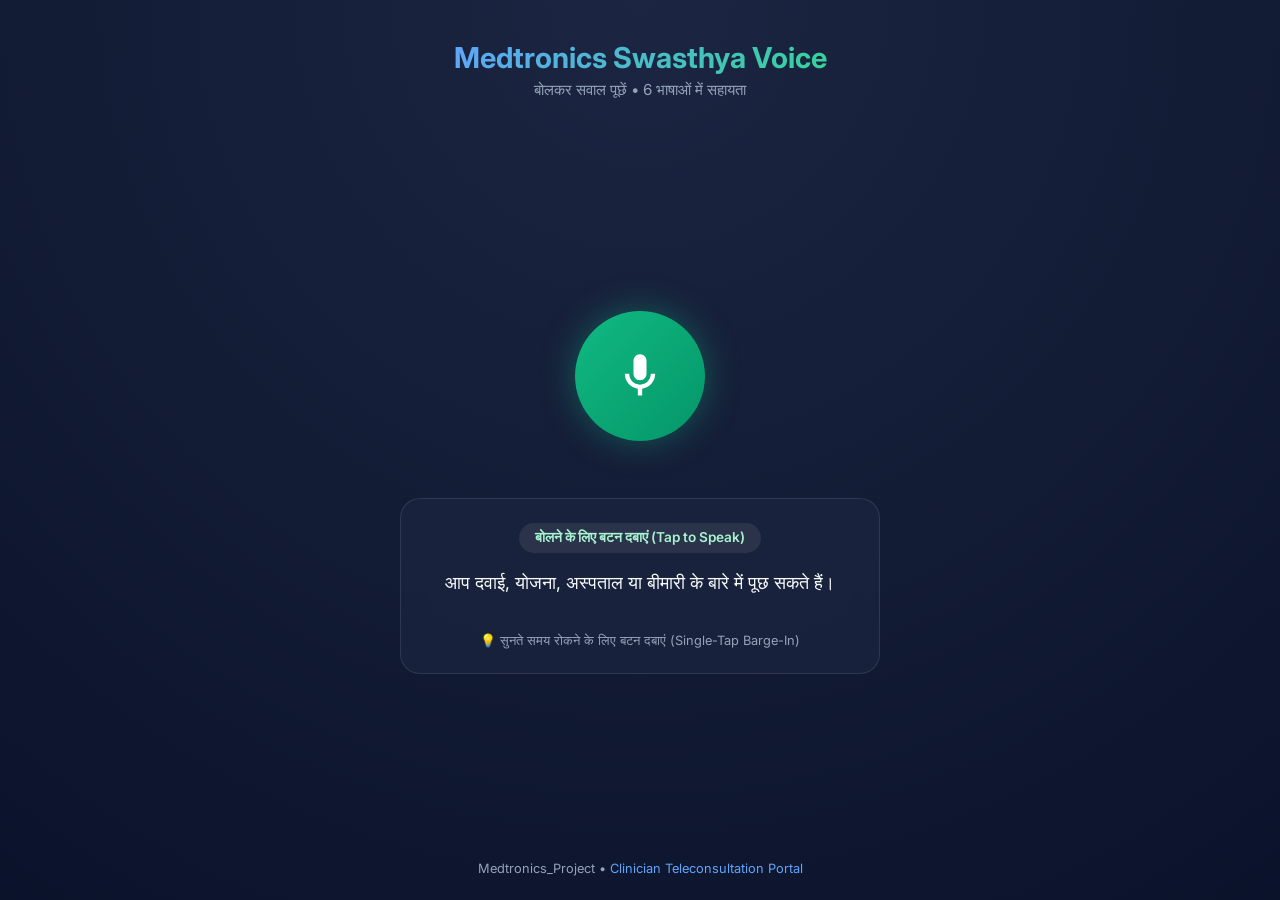
<file: static/index.html>
<!DOCTYPE html>
<html lang="en">
<head>
  <meta charset="UTF-8">
  <meta name="viewport" content="width=device-width, initial-scale=1.0">
  <title>Medtronics Voice Care Assistant</title>
  <link rel="stylesheet" href="/static/styles.css">
  <link href="https://fonts.googleapis.com/css2?family=Inter:wght@400;600;700&display=swap" rel="stylesheet">
</head>
<body>
  <header>
    <h1>Medtronics Swasthya Voice</h1>
    <p>बोलकर सवाल पूछें • 6 भाषाओं में सहायता</p>
  </header>

  <main>
    <!-- Emergency Red Alert Container -->
    <div id="alertCard" class="alert-card">
      <h3 style="color: #ef4444; margin-bottom: 0.5rem;">🚨 आपातकालीन चेतावनी (Medical Emergency)</h3>
      <p id="alertMsg">डॉक्टर को आपकी जानकारी भेज दी गई है। कृपया शांत रहें।</p>
    </div>

    <!-- Zero-Literacy Large Voice Button -->
    <div class="mic-container">
      <button id="micBtn" class="mic-button" aria-label="Speak Question">
        <svg viewBox="0 0 24 24">
          <path d="M12 14c1.66 0 3-1.34 3-3V5c0-1.66-1.34-3-3-3S9 3.34 9 5v6c0 1.66 1.34 3 3 3z"/>
          <path d="M17 11c0 2.76-2.24 5-5 5s-5-2.24-5-5H5c0 3.53 2.61 6.43 6 6.92V21h2v-3.08c3.39-.49 6-3.39 6-6.92h-2z"/>
        </svg>
      </button>
    </div>

    <!-- Status & Speech Output Card -->
    <div class="status-card">
      <div id="domainBadge" class="status-badge">बोलने के लिए बटन दबाएं (Tap to Speak)</div>
      <div id="responseText" class="response-text">आप दवाई, योजना, अस्पताल या बीमारी के बारे में पूछ सकते हैं।</div>
      <div class="barge-in-tip">💡 सुनते समय रोकने के लिए बटन दबाएं (Single-Tap Barge-In)</div>
    </div>
  </main>

  <footer>
    <p>Medtronics_Project • <a href="/clinician" target="_blank">Clinician Teleconsultation Portal</a></p>
  </footer>

  <script src="/static/app.js"></script>
</body>
</html>
</file>
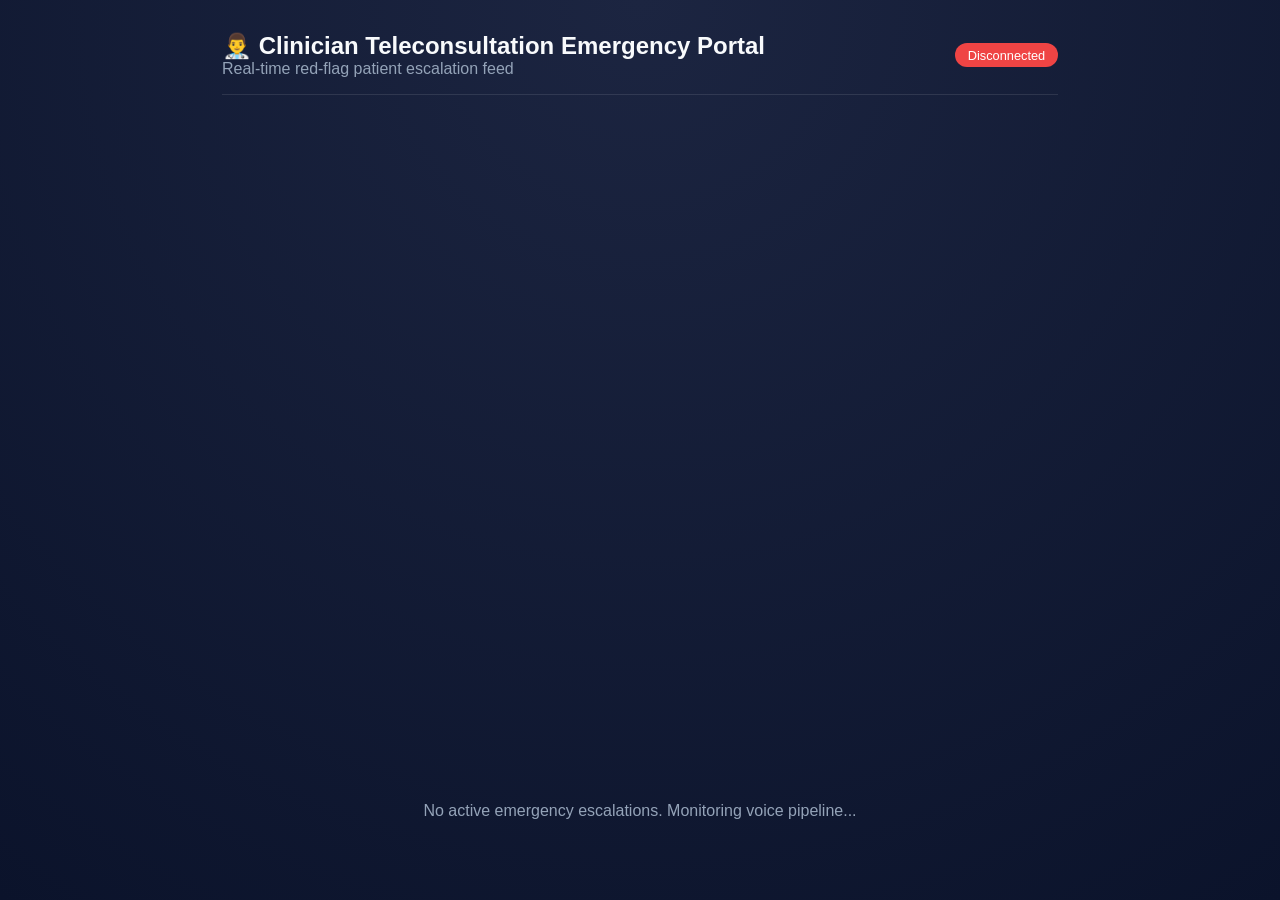
<file: static/clinician.html>
<!DOCTYPE html>
<html lang="en">
<head>
  <meta charset="UTF-8">
  <meta name="viewport" content="width=device-width, initial-scale=1.0">
  <title>Medtronics Teleconsultation Doctor Portal</title>
  <link rel="stylesheet" href="/static/styles.css">
  <style>
    body { max-width: 900px; margin: 0 auto; padding: 2rem; }
    .dashboard-header { display: flex; justify-content: space-between; align-items: center; width: 100%; border-bottom: 1px solid rgba(255,255,255,0.1); padding-bottom: 1rem; }
    .emergency-feed { width: 100%; margin-top: 2rem; display: flex; flex-direction: column; gap: 1rem; }
    .alert-card-doctor { background: rgba(239, 68, 68, 0.2); border: 2px solid #ef4444; border-radius: 0.75rem; padding: 1.25rem; display: flex; justify-content: space-between; align-items: center; }
    .alert-details h4 { color: #fca5a5; margin-bottom: 0.3rem; }
    .alert-details p { color: #f8fafc; font-size: 0.95rem; }
    .btn-join { background: #ef4444; color: white; border: none; padding: 0.6rem 1.2rem; border-radius: 0.5rem; font-weight: 600; cursor: pointer; }
    .btn-join:hover { background: #dc2626; }
    .connection-status { padding: 0.3rem 0.8rem; border-radius: 1rem; font-size: 0.8rem; background: #059669; color: white; }
  </style>
</head>
<body>
  <div class="dashboard-header">
    <div>
      <h2>👨‍⚕️ Clinician Teleconsultation Emergency Portal</h2>
      <p style="color: var(--text-muted);">Real-time red-flag patient escalation feed</p>
    </div>
    <span id="connStatus" class="connection-status">Connected to Teleconsult WS</span>
  </div>

  <div id="emergencyFeed" class="emergency-feed">
    <div id="noAlerts" style="text-align: center; color: var(--text-muted); padding: 3rem;">
      No active emergency escalations. Monitoring voice pipeline...
    </div>
  </div>

  <script>
    const feed = document.getElementById('emergencyFeed');
    const noAlerts = document.getElementById('noAlerts');
    const connStatus = document.getElementById('connStatus');

    const protocol = window.location.protocol === 'https:' ? 'wss:' : 'ws:';
    const wsUrl = `${protocol}//${window.location.host}/ws/clinician`;
    const ws = new WebSocket(wsUrl);

    ws.onopen = () => {
      connStatus.innerText = 'Connected (Live Monitoring)';
      connStatus.style.background = '#059669';
    };

    ws.onclose = () => {
      connStatus.innerText = 'Disconnected';
      connStatus.style.background = '#ef4444';
    };

    ws.onmessage = (event) => {
      const data = JSON.parse(event.data);
      if (noAlerts) noAlerts.style.display = 'none';

      // Play emergency chime alert
      const chime = new Audio('https://actions.google.com/sounds/v1/alarms/beep_short.ogg');
      chime.play().catch(() => {});

      const card = document.createElement('div');
      card.className = 'alert-card-doctor';
      card.innerHTML = `
        <div class="alert-details">
          <h4>🚨 Red Flag: ${data.red_flag_rule} (${data.language})</h4>
          <p><strong>Patient ID:</strong> ${data.patient_id} | <strong>Time:</strong> ${data.timestamp}</p>
          <p style="margin-top: 0.4rem;"><strong>Transcript:</strong> "${data.transcript}"</p>
          <p style="color: #fca5a5; font-size: 0.85rem; margin-top: 0.2rem;">Matched Keyword: ${data.matched_keyword}</p>
        </div>
        <button class="btn-join" onclick="alert('Joining priority teleconsultation session for ${data.patient_id}...')">Join Call</button>
      `;

      feed.prepend(card);
    };
  </script>
</body>
</html>
</file>
<file: static/styles.css>
:root {
  --bg-primary: #0b132b;
  --bg-card: rgba(28, 37, 65, 0.7);
  --accent-emerald: #10b981;
  --accent-emerald-glow: rgba(16, 185, 129, 0.4);
  --accent-blue: #3b82f6;
  --accent-red: #ef4444;
  --text-main: #f8fafc;
  --text-muted: #94a3b8;
  --font-main: 'Inter', -apple-system, BlinkMacSystemFont, sans-serif;
}

* {
  box-sizing: border-box;
  margin: 0;
  padding: 0;
  font-family: var(--font-main);
}

body {
  background: radial-gradient(circle at top center, #1c2541 0%, #0b132b 100%);
  color: var(--text-main);
  min-height: 100vh;
  display: flex;
  flex-direction: column;
  align-items: center;
  justify-content: space-between;
  padding: 1.5rem;
}

header {
  text-align: center;
  margin-top: 1rem;
}

header h1 {
  font-size: 1.8rem;
  font-weight: 700;
  background: linear-gradient(135deg, #60a5fa, #34d399);
  -webkit-background-clip: text;
  -webkit-text-fill-color: transparent;
}

header p {
  color: var(--text-muted);
  font-size: 0.95rem;
  margin-top: 0.3rem;
}

main {
  width: 100%;
  max-width: 480px;
  display: flex;
  flex-direction: column;
  align-items: center;
  gap: 2rem;
  margin: 2rem 0;
}

/* Zero-Literacy Large Pulsing Voice Button */
.mic-container {
  position: relative;
  width: 180px;
  height: 180px;
  display: flex;
  align-items: center;
  justify-content: center;
}

.mic-button {
  width: 130px;
  height: 130px;
  border-radius: 50%;
  background: linear-gradient(135deg, #10b981, #059669);
  border: none;
  color: white;
  cursor: pointer;
  outline: none;
  box-shadow: 0 0 35px var(--accent-emerald-glow);
  transition: all 0.3s cubic-bezier(0.4, 0, 0.2, 1);
  display: flex;
  align-items: center;
  justify-content: center;
  z-index: 2;
}

.mic-button svg {
  width: 52px;
  height: 52px;
  fill: currentColor;
}

.mic-button:hover {
  transform: scale(1.05);
}

.mic-button.recording {
  background: linear-gradient(135deg, #ef4444, #dc2626);
  box-shadow: 0 0 45px rgba(239, 68, 68, 0.6);
  animation: pulse-ring 1.5s infinite;
}

.mic-button.playing {
  background: linear-gradient(135deg, #3b82f6, #2563eb);
  box-shadow: 0 0 45px rgba(59, 130, 246, 0.6);
}

@keyframes pulse-ring {
  0% { transform: scale(1); }
  50% { transform: scale(1.08); }
  100% { transform: scale(1); }
}

/* Status & Visualizer Card */
.status-card {
  width: 100%;
  background: var(--bg-card);
  backdrop-filter: blur(12px);
  border: 1px solid rgba(255, 255, 255, 0.1);
  border-radius: 1.25rem;
  padding: 1.5rem;
  text-align: center;
}

.status-badge {
  display: inline-block;
  padding: 0.4rem 1rem;
  border-radius: 2rem;
  font-size: 0.85rem;
  font-weight: 600;
  background: rgba(255, 255, 255, 0.08);
  color: #a7f3d0;
  margin-bottom: 1rem;
}

.response-text {
  font-size: 1.1rem;
  line-height: 1.6;
  min-height: 3rem;
  color: var(--text-main);
}

.barge-in-tip {
  font-size: 0.8rem;
  color: var(--text-muted);
  margin-top: 1rem;
}

/* Emergency Red Alert Card */
.alert-card {
  width: 100%;
  background: rgba(239, 68, 68, 0.15);
  border: 2px solid var(--accent-red);
  border-radius: 1.25rem;
  padding: 1.5rem;
  text-align: center;
  display: none;
}

.alert-card.active {
  display: block;
  animation: shake 0.5s;
}

@keyframes shake {
  0%, 100% { transform: translateX(0); }
  20%, 60% { transform: translateX(-8px); }
  40%, 80% { transform: translateX(8px); }
}

footer {
  text-align: center;
  color: var(--text-muted);
  font-size: 0.8rem;
}

footer a {
  color: #60a5fa;
  text-decoration: none;
}
</file>
